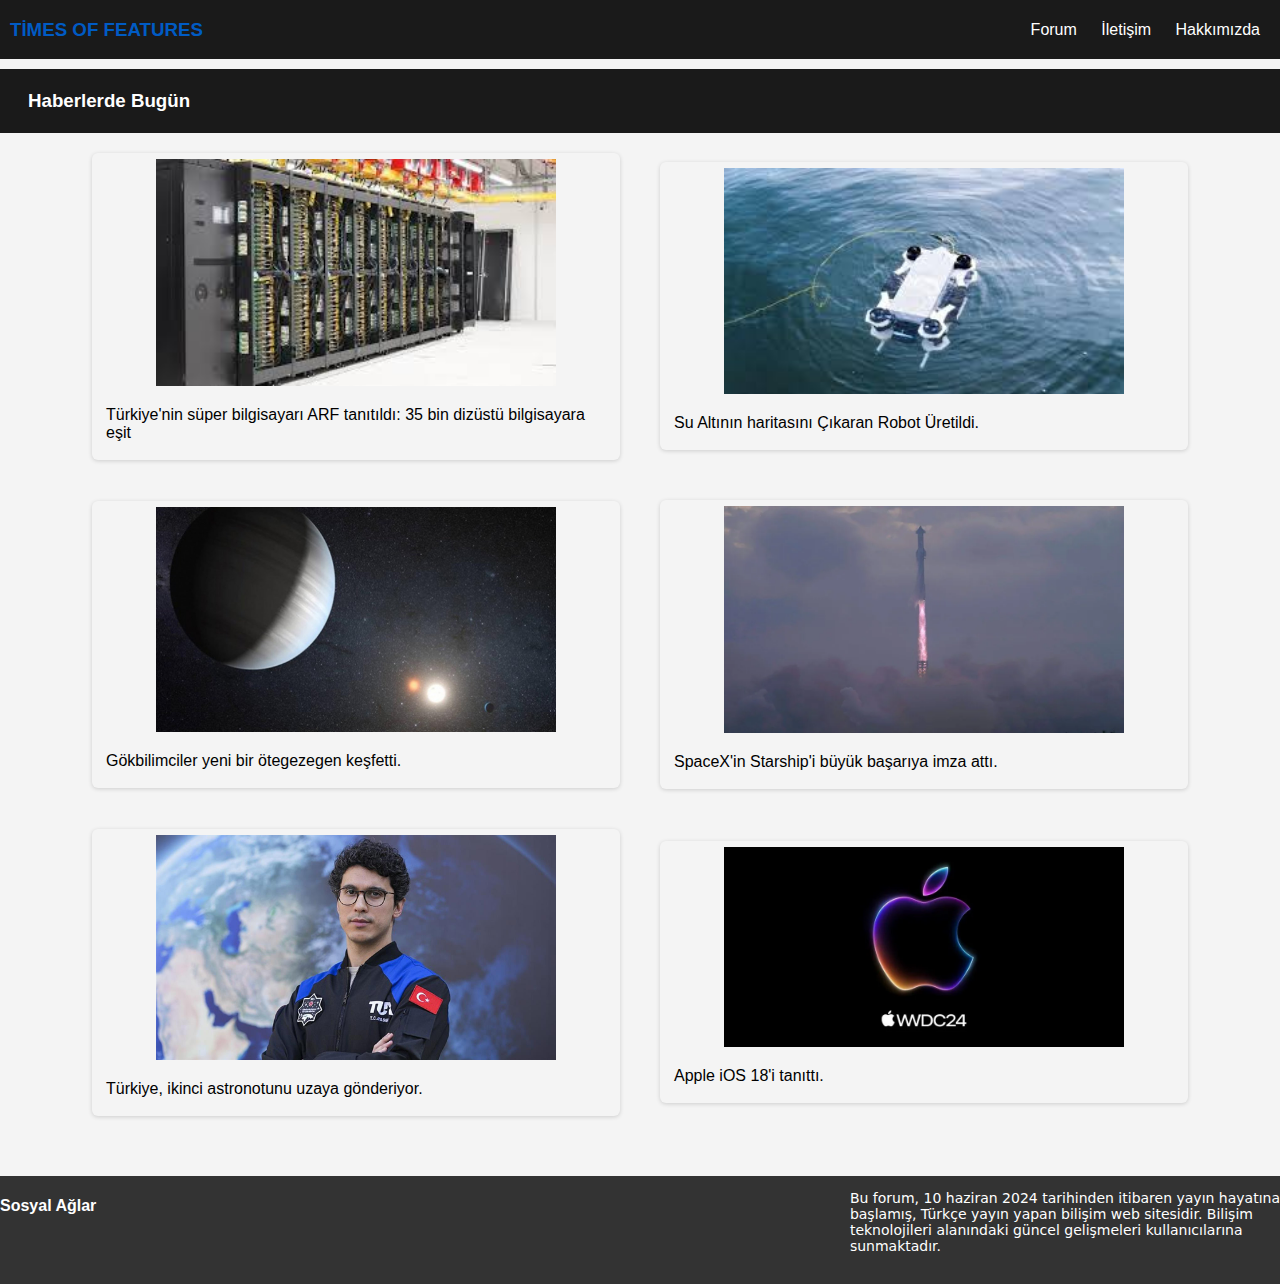
<file: index.html>
<!DOCTYPE html>
<html lang="tr">
  <head>
    <meta charset="UTF-8" />
    <meta name="viewport" content="width=device-width, initial-scale=1.0" />
    <title>Forum Sitesi</title>
    <!---GİRİŞ YAP KAYIT OL , SORU SOR KISMI , TEKNOLOJİ HABERLERİ FARKLI FARKLI Bİ SAYFADA NAVBARA Bİ EL ATILMALI , KURALLAR SAYFASI ,   -->
    <link
      rel="stylesheet"
      href="https://cdnjs.cloudflare.com/ajax/libs/font-awesome/6.5.2/css/all.min.css"
      integrity="sha512-SnH5WK+bZxgPHs44uWIX+LLJAJ9/2PkPKZ5QiAj6Ta86w+fsb2TkcmfRyVX3pBnMFcV7oQPJkl9QevSCWr3W6A=="
      crossorigin="anonymous"
      referrerpolicy="no-referrer"
    />
    <link rel="stylesheet" href="style.css" />
  </head>
  <body>
    <header>
      <nav>
        <a
          href="./index.html"
          style="
            color: rgb(0, 91, 196);
            text-decoration: none;
            margin-left: 10px;
          "
        >
          <h3>TİMES OF FEATURES</h3>
        </a>
        <ul style="margin-right: 10px">
          <li><a href="./forum.html">Forum</a></li>
          <li><a href="./iletisim.html">İletişim</a></li>
          <li><a href="./hakkimizda.html">Hakkımızda</a></li>
        </ul>
      </nav>
    </header>

    <div
      class="main"
      style="
        margin-bottom: 25px;
        flex-direction: row;
        flex-wrap: wrap;
        align-items: center;
        justify-content: center;
      "
    >
      <div class="cards-title" style="width: 100%">
        <i class="fa-solid fa-fire"></i>
        <h3>Haberlerde Bugün</h3>
      </div>
      <div class="card" style="width: 500px; margin: 20px">
        <img src="./media/f1.jpg" class="img" alt="" />
        <p style="width: 100%">
          Türkiye'nin süper bilgisayarı ARF tanıtıldı: 35 bin dizüstü
          bilgisayara eşit
        </p>
      </div>

      <div class="card" style="width: 500px; margin: 20px">
        <img src="./media/f2.jpg" class="img" alt="" />
        <p style="width: 100%">Su Altının haritasını Çıkaran Robot Üretildi.</p>
      </div>
      <div class="card" style="width: 500px; margin: 20px">
        <img src="./media/f3.jpg" class="img" alt="" />
        <p style="width: 100%">Gökbilimciler yeni bir ötegezegen keşfetti.</p>
      </div>
      <div class="card" style="width: 500px; margin: 20px">
        <img src="./media/f4.webp" class="img" alt="" />
        <p style="width: 100%">
          SpaceX'in Starship'i büyük başarıya imza attı.
        </p>
      </div>

      <div class="card" style="width: 500px; margin: 20px">
        <img src="./media/f5.jpg" class="img" alt="" />
        <p style="width: 100%">Türkiye, ikinci astronotunu uzaya gönderiyor.</p>
      </div>

      <div class="card" style="width: 500px; margin: 20px">
        <img src="./media/f6.webp" class="img" alt="" />
        <p style="width: 100%">Apple iOS 18'i tanıttı.</p>
      </div>
    </div>

    <div class="footbar" style="margin-top: 40px" id="footbar">
      <div>
        <h4>Sosyal Ağlar</h4>
        <div class="links">
          <a href="https://www.instagram.com/l.celill26/">
            <i class="fa-brands fa-instagram fa"></i>
          </a>
          <i class="fa-brands fa-x-twitter fa"></i>
          <a href="tel:+905457282757">
            <i class="fa-brands fa-whatsapp fa"></i>
          </a>
          <a href="mailto:omerceliletgin1@gmail.com">
            <i class="fa-regular fa-envelope fa"></i>
          </a>
        </div>
      </div>
      <div>
        <pre
          style="
            font-family: system-ui, -apple-system, BlinkMacSystemFont,
              'Segoe UI', Roboto, Oxygen, Ubuntu, Cantarell, 'Open Sans',
              'Helvetica Neue', sans-serif;
            font-size: 14px;
          "
        >
          Bu forum, 10 haziran 2024 tarihinden itibaren yayın hayatına
          başlamış, Türkçe yayın yapan bilişim web sitesidir. Bilişim
          teknolojileri alanındaki güncel gelişmeleri kullanıcılarına
          sunmaktadır.
        </pre>
      </div>
    </div>
  </body>
</html>
</file>
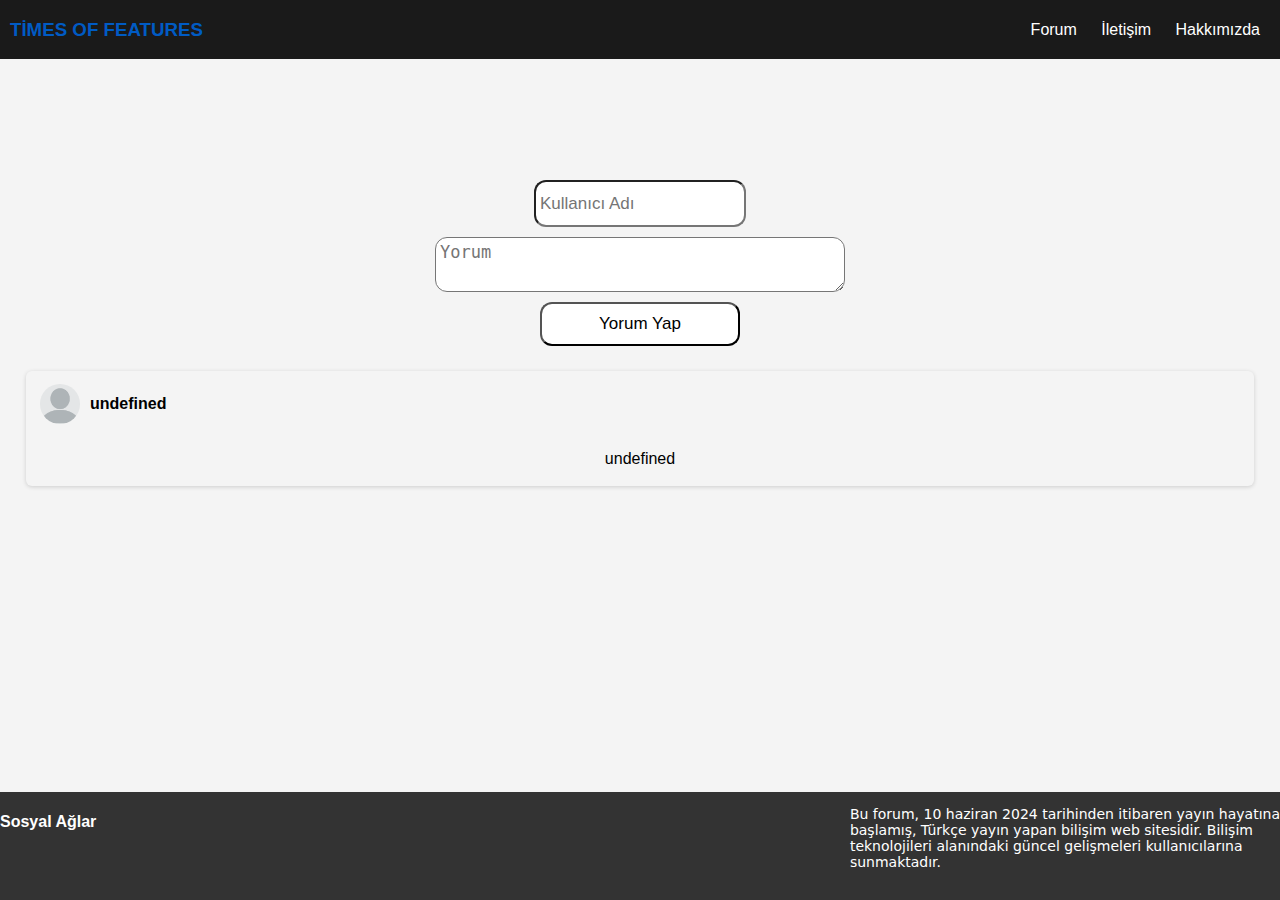
<file: detay.html>
<!DOCTYPE html>
<html lang="tr">
  <head>
    <meta charset="UTF-8" />
    <meta name="viewport" content="width=device-width, initial-scale=1.0" />
    <title>Forum Sitesi</title>
    <link
      rel="stylesheet"
      href="https://cdnjs.cloudflare.com/ajax/libs/font-awesome/6.5.2/css/all.min.css"
      integrity="sha512-SnH5WK+bZxgPHs44uWIX+LLJAJ9/2PkPKZ5QiAj6Ta86w+fsb2TkcmfRyVX3pBnMFcV7oQPJkl9QevSCWr3W6A=="
      crossorigin="anonymous"
      referrerpolicy="no-referrer"
    />
    <link rel="stylesheet" href="style.css" />
  </head>
  <body>
    <div class="all-div">
      <header>
        <nav>
          <a
            href="./index.html"
            style="
              color: rgb(0, 91, 196);
              text-decoration: none;
              margin-left: 10px;
            "
          >
            <h3>TİMES OF FEATURES</h3>
          </a>
          <ul style="margin-right: 10px">
            <li><a href="./forum.html">Forum</a></li>
            <li><a href="./iletisim.html">İletişim</a></li>
            <li><a href="./hakkimizda.html">Hakkımızda</a></li>
          </ul>
        </nav>
      </header>
      <div class="main" style="margin-bottom: 200px">
        <div class="card-s">
          <input
            type="text"
            style="border-radius: 12px; padding: 4px; font-size: 17px"
            placeholder="Kullanıcı Adı"
            id="isim"
          />

          <textarea
            placeholder="Yorum"
            style="border-radius: 12px; padding: 4px; font-size: 17px"
            id="aciklama"
          ></textarea>
          <button
            onclick="soruEkle()"
            style="border-radius: 12px; padding: 10px 4px; font-size: 17px"
            class="btnEkle"
          >
            Yorum Yap
          </button>
        </div>
        <div class="card">
          <div class="cards-top">
            <img src="./blank-profile-picture.png" alt="pp" />
            <h4 class="isim"></h4>
          </div>
          <p class="icerik"></p>
        </div>
      </div>

      <div class="footbar" id="footbar">
        <div>
          <h4>Sosyal Ağlar</h4>
          <div class="links">
            <a href="https://www.instagram.com/l.celill26/">
              <i class="fa-brands fa-instagram fa"></i>
            </a>
            <i class="fa-brands fa-x-twitter fa"></i>
            <a href="tel:+905457282757">
              <i class="fa-brands fa-whatsapp fa"></i>
            </a>
            <a href="mailto:omerceliletgin1@gmail.com">
              <i class="fa-regular fa-envelope fa"></i>
            </a>
          </div>
        </div>
        <div>
          <pre
            style="
              font-family: system-ui, -apple-system, BlinkMacSystemFont,
                'Segoe UI', Roboto, Oxygen, Ubuntu, Cantarell, 'Open Sans',
                'Helvetica Neue', sans-serif;
              font-size: 14px;
            "
          >
            Bu forum, 10 haziran 2024 tarihinden itibaren yayın hayatına
            başlamış, Türkçe yayın yapan bilişim web sitesidir. Bilişim
            teknolojileri alanındaki güncel gelişmeleri kullanıcılarına
            sunmaktadır.
          </pre>
        </div>
      </div>
    </div>
    <script>
      var isimTxt = document.getElementById("isim");
      var aciklamaTxt = document.getElementById("aciklama");
      const soruEkle = () => {
        /*
        <div class="card">
        <div class="cards-top">
          <img src="./blank-profile-picture.png" alt="pp" />
          <h4>Celil</h4>
        </div>
        <p>HP Victus Serisi Tutulur mu?</p>
      </div>*/
        var card = document.createElement("div");
        var cardsTop = document.createElement("div");
        var img = document.createElement("img");
        var h4 = document.createElement("h4");
        var p = document.createElement("p");
        card.classList.add("card");
        cardsTop.classList.add("cards-top");
        img.src = "./blank-profile-picture.png";
        h4.innerHTML = isimTxt.value;
        p.innerHTML = aciklamaTxt.value;
        var main = document.querySelector(".main");

        cardsTop.appendChild(img);
        cardsTop.appendChild(h4);

        card.appendChild(cardsTop);
        card.appendChild(p);
        main.appendChild(card);
      };

      // script.js
      // URL parametrelerini yakalayan fonksiyon
      function getQueryParams() {
        let params = {};
        let queryString = window.location.search.substring(1);
        let queries = queryString.split("&");
        for (let i = 0; i < queries.length; i++) {
          let pair = queries[i].split("=");
          params[decodeURIComponent(pair[0])] = decodeURIComponent(pair[1]);
        }
        return params;
      }

      // Sayfa yüklendiğinde URL parametrelerini yakala ve paragrafa yazdır
      window.onload = function () {
        let params = getQueryParams();

        // Yakalanan parametreleri kontrol et ve paragrafa yazdır
        if (Object.keys(params).length > 0) {
          var isim = document.querySelector(".isim");
          isim.innerHTML = params.isim;
          var icerik = document.querySelector(".icerik");
          icerik.innerHTML = params.icerik;
        } else {
          output.textContent = "Herhangi bir URL parametresi bulunamadı.";
        }
      };
    </script>
  </body>
</html>
</file>
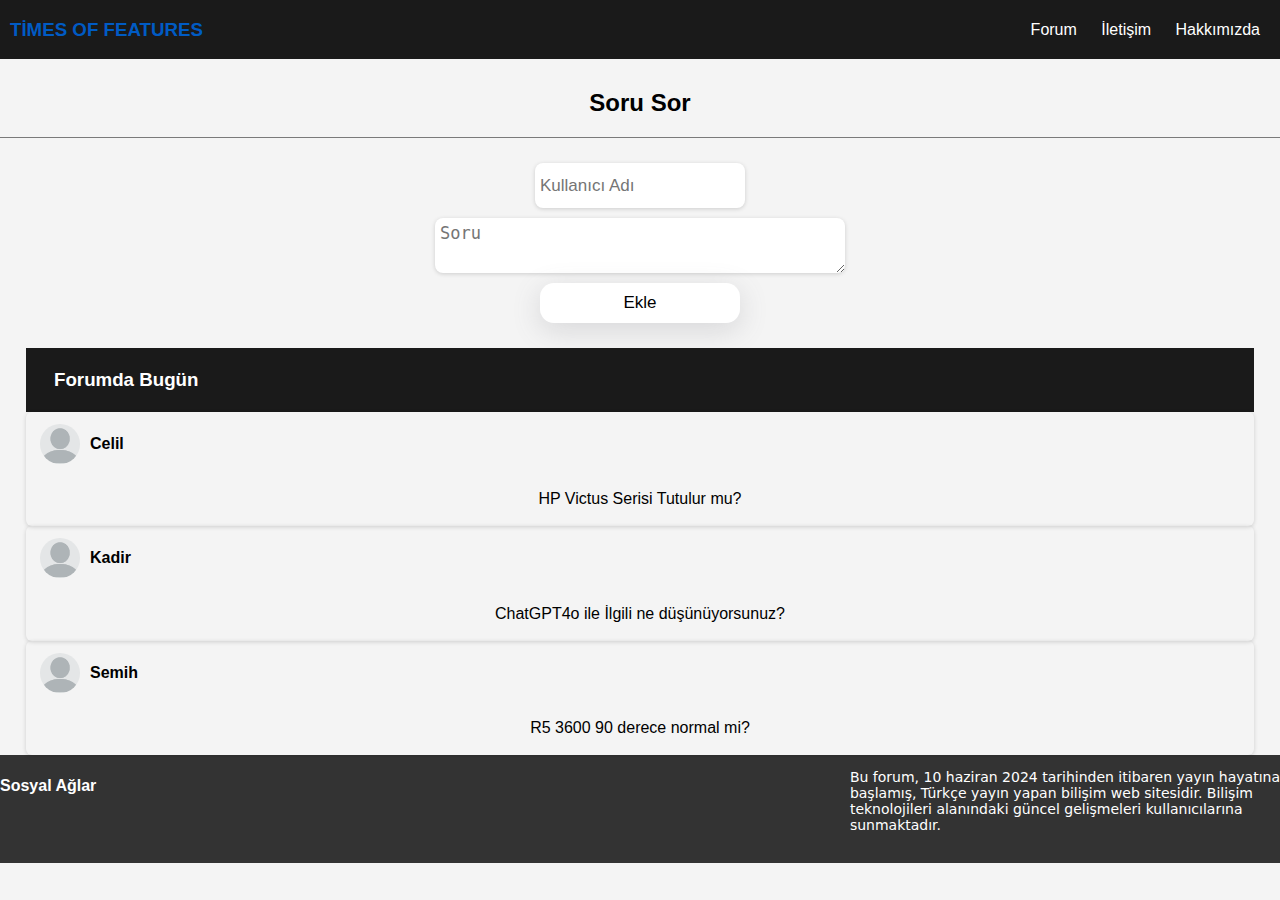
<file: forum.html>
<!DOCTYPE html>
<html lang="tr">
  <head>
    <meta charset="UTF-8" />
    <meta name="viewport" content="width=device-width, initial-scale=1.0" />
    <title>Forum Sitesi</title>
    <!---GİRİŞ YAP KAYIT OL , SORU SOR KISMI , TEKNOLOJİ HABERLERİ FARKLI FARKLI Bİ SAYFADA NAVBARA Bİ EL ATILMALI , KURALLAR SAYFASI ,   -->
    <link
      rel="stylesheet"
      href="https://cdnjs.cloudflare.com/ajax/libs/font-awesome/6.5.2/css/all.min.css"
      integrity="sha512-SnH5WK+bZxgPHs44uWIX+LLJAJ9/2PkPKZ5QiAj6Ta86w+fsb2TkcmfRyVX3pBnMFcV7oQPJkl9QevSCWr3W6A=="
      crossorigin="anonymous"
      referrerpolicy="no-referrer"
    />
    <link rel="stylesheet" href="./style.css" />
  </head>
  <body>
    <header>
      <nav>
        <a
          href="./index.html"
          style="
            color: rgb(0, 91, 196);
            text-decoration: none;
            margin-left: 10px;
          "
        >
          <h3>TİMES OF FEATURES</h3>
        </a>
        <ul style="margin-right: 10px">
          <li><a href="./forum.html">Forum</a></li>
          <li><a href="./iletisim.html">İletişim</a></li>
          <li><a href="./hakkimizda.html">Hakkımızda</a></li>
        </ul>
      </nav>
    </header>

    <div class="main">
      <h2>Soru Sor</h2>
      <div
        style="
          width: 100%;
          height: 1px;
          background-color: #7a7a7a;
          margin-bottom: 20px;
        "
      ></div>
      <div class="card-s">
        <input
          type="text"
          placeholder="Kullanıcı Adı"
          style="
            border-radius: 8px;
            border: 0px;
            box-shadow: rgba(0, 0, 0, 0.16) 0px 1px 4px;
            font-size: 17px;
            padding: 5px;
          "
          id="isim"
        />

        <textarea
          placeholder="Soru"
          style="
            border-radius: 8px;
            border: 0px;
            box-shadow: rgba(0, 0, 0, 0.16) 0px 1px 4px;
            font-size: 17px;
            padding: 5px;
          "
          id="aciklama"
        ></textarea>
        <button
          onclick="soruEkle()"
          style="
            border-radius: 14px;
            border: 0px;
            outline: none;
            box-shadow: rgba(100, 100, 111, 0.2) 0px 7px 29px 0px;
            font-size: 17px;
            cursor: pointer;
            padding: 10px;
          "
          class="btnEkle"
        >
          Ekle
        </button>
      </div>
      <div class="cards-title">
        <i class="fa-solid fa-fire"></i>
        <h3>Forumda Bugün</h3>
      </div>

      <div class="card">
        <div class="cards-top">
          <img src="./blank-profile-picture.png" alt="pp" />
          <h4>Celil</h4>
        </div>
        <p>HP Victus Serisi Tutulur mu?</p>
      </div>
      <div class="card">
        <div class="cards-top">
          <img src="./blank-profile-picture.png" alt="pp" />
          <h4>Kadir</h4>
        </div>
        <p>ChatGPT4o ile İlgili ne düşünüyorsunuz?</p>
      </div>
      <div class="card">
        <div class="cards-top">
          <img src="./blank-profile-picture.png" alt="pp" />
          <h4>Semih</h4>
        </div>
        <p>R5 3600 90 derece normal mi?</p>
      </div>
    </div>

    <div class="footbar" id="footbar">
      <div>
        <h4>Sosyal Ağlar</h4>
        <div class="links">
          <a href="https://www.instagram.com/l.celill26/">
            <i class="fa-brands fa-instagram fa"></i>
          </a>
          <i class="fa-brands fa-x-twitter fa"></i>
          <a href="tel:+905457282757">
            <i class="fa-brands fa-whatsapp fa"></i>
          </a>
          <a href="mailto:omerceliletgin1@gmail.com">
            <i class="fa-regular fa-envelope fa"></i>
          </a>
        </div>
      </div>
      <div>
        <pre
          style="
            font-family: system-ui, -apple-system, BlinkMacSystemFont,
              'Segoe UI', Roboto, Oxygen, Ubuntu, Cantarell, 'Open Sans',
              'Helvetica Neue', sans-serif;
            font-size: 14px;
          "
        >
          Bu forum, 10 haziran 2024 tarihinden itibaren yayın hayatına
          başlamış, Türkçe yayın yapan bilişim web sitesidir. Bilişim
          teknolojileri alanındaki güncel gelişmeleri kullanıcılarına
          sunmaktadır.
        </pre>
      </div>
    </div>

    <script>
      var isimTxt = document.getElementById("isim");
      var aciklamaTxt = document.getElementById("aciklama");
      const soruEkle = () => {
        var card = document.createElement("div");
        var cardsTop = document.createElement("div");
        var img = document.createElement("img");
        var h4 = document.createElement("h4");
        var p = document.createElement("p");
        card.classList.add("card");
        cardsTop.classList.add("cards-top");
        img.src = "./blank-profile-picture.png";
        h4.innerHTML = isimTxt.value;
        p.innerHTML = aciklamaTxt.value;
        var main = document.querySelector(".main");

        cardsTop.appendChild(img);
        cardsTop.appendChild(h4);

        card.appendChild(cardsTop);
        card.appendChild(p);
        main.appendChild(card);
      };

      var soru = document.querySelectorAll(".card");
      setInterval(() => {
        soru = document.querySelectorAll(".card");

        soru.forEach((x) => {
          x.addEventListener("click", () => {
            var isim = x.children[0].children[1].innerHTML;
            var icerik = x.children[1].innerHTML;
            window.location.href = `detay.html?&isim=${encodeURIComponent(
              isim
            )}&icerik=${encodeURIComponent(icerik)}`;
          });
        });
      }, 500);
    </script>
  </body>
</html>
</file>
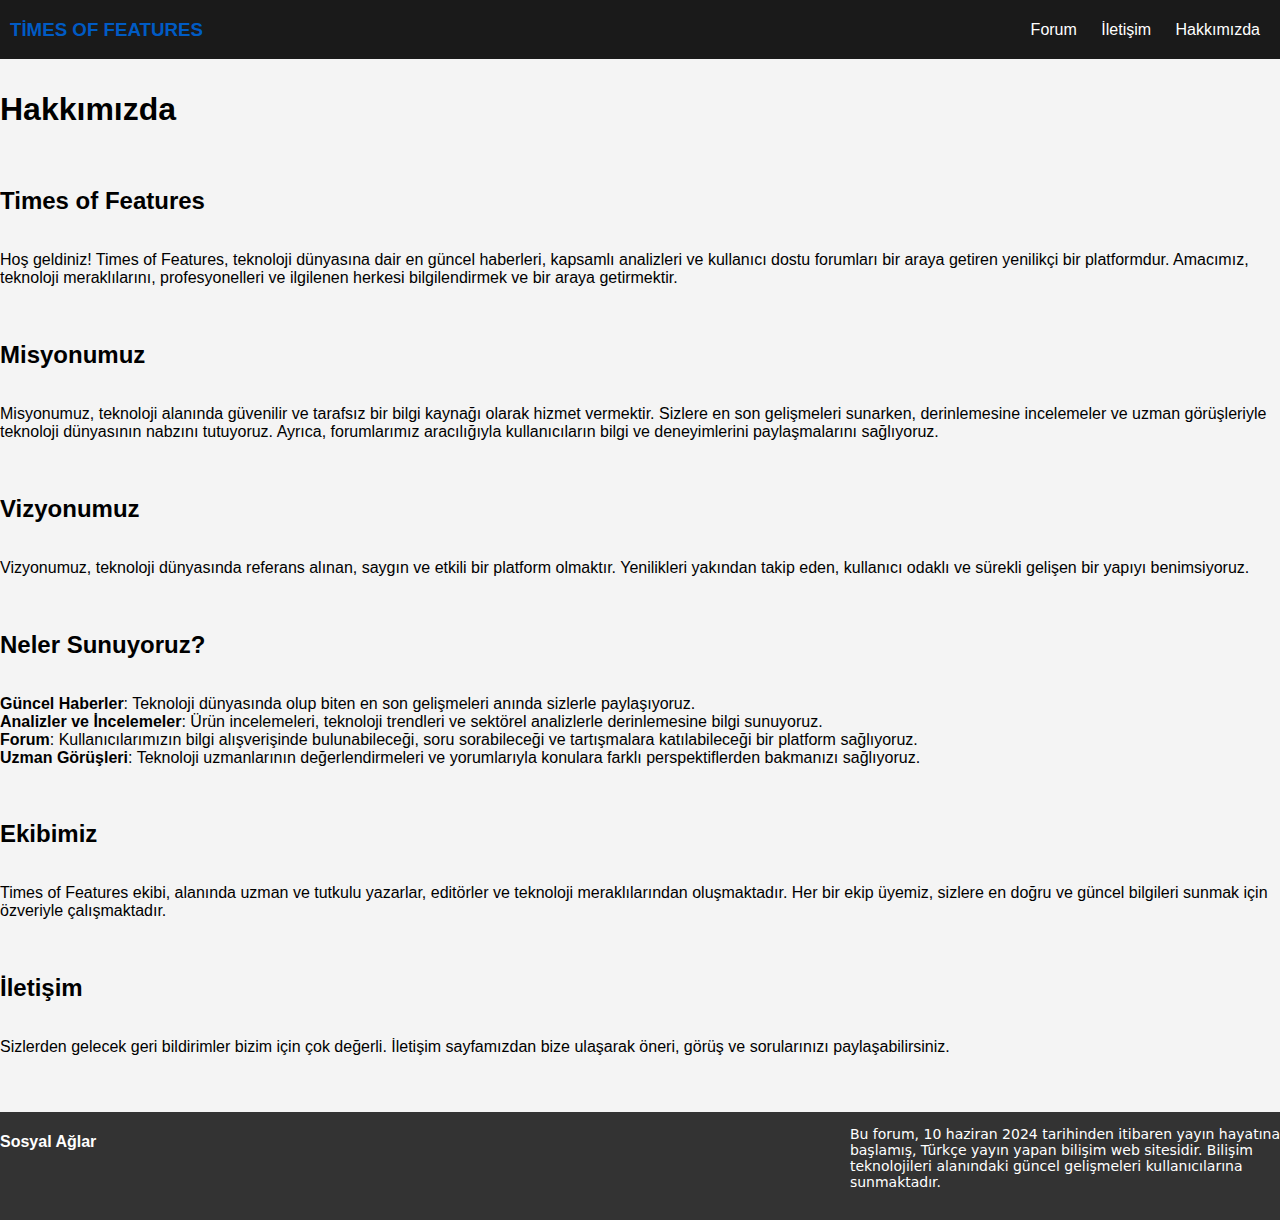
<file: hakkimizda.html>
<!DOCTYPE html>
<html lang="tr">
  <head>
    <meta charset="UTF-8" />
    <meta name="viewport" content="width=device-width, initial-scale=1.0" />
    <title>Forum Sitesi</title>
    <!---GİRİŞ YAP KAYIT OL , SORU SOR KISMI , TEKNOLOJİ HABERLERİ FARKLI FARKLI Bİ SAYFADA NAVBARA Bİ EL ATILMALI , KURALLAR SAYFASI ,   -->
    <link
      rel="stylesheet"
      href="https://cdnjs.cloudflare.com/ajax/libs/font-awesome/6.5.2/css/all.min.css"
      integrity="sha512-SnH5WK+bZxgPHs44uWIX+LLJAJ9/2PkPKZ5QiAj6Ta86w+fsb2TkcmfRyVX3pBnMFcV7oQPJkl9QevSCWr3W6A=="
      crossorigin="anonymous"
      referrerpolicy="no-referrer"
    />
    <link rel="stylesheet" href="style.css" />
  </head>
  <body>
    <header>
      <nav>
        <a
          href="./index.html"
          style="
            color: rgb(0, 91, 196);
            text-decoration: none;
            margin-left: 10px;
          "
        >
          <h3>TİMES OF FEATURES</h3>
        </a>
        <ul style="margin-right: 10px">
          <li><a href="./forum.html">Forum</a></li>
          <li><a href="./iletisim.html">İletişim</a></li>
          <li><a href="./hakkimizda.html">Hakkımızda</a></li>
        </ul>
      </nav>
    </header>

    <div
      class="main"
      style="display: flex; flex-direction: column; align-items: flex-start"
    >
      <h1>Hakkımızda</h1>
      <br />

      <h2>Times of Features</h2>
      <p>
        Hoş geldiniz! Times of Features, teknoloji dünyasına dair en güncel
        haberleri, kapsamlı analizleri ve kullanıcı dostu forumları bir araya
        getiren yenilikçi bir platformdur. Amacımız, teknoloji meraklılarını,
        profesyonelleri ve ilgilenen herkesi bilgilendirmek ve bir araya
        getirmektir.
      </p>

      <br />
      <h2>Misyonumuz</h2>
      <p>
        Misyonumuz, teknoloji alanında güvenilir ve tarafsız bir bilgi kaynağı
        olarak hizmet vermektir. Sizlere en son gelişmeleri sunarken,
        derinlemesine incelemeler ve uzman görüşleriyle teknoloji dünyasının
        nabzını tutuyoruz. Ayrıca, forumlarımız aracılığıyla kullanıcıların
        bilgi ve deneyimlerini paylaşmalarını sağlıyoruz.
      </p>
      <br />
      <h2>Vizyonumuz</h2>
      <p>
        Vizyonumuz, teknoloji dünyasında referans alınan, saygın ve etkili bir
        platform olmaktır. Yenilikleri yakından takip eden, kullanıcı odaklı ve
        sürekli gelişen bir yapıyı benimsiyoruz.
      </p>
      <br />
      <h2>Neler Sunuyoruz?</h2>
      <p>
        <strong>Güncel Haberler</strong>: Teknoloji dünyasında olup biten en son
        gelişmeleri anında sizlerle paylaşıyoruz. <br />
        <strong>Analizler ve İncelemeler</strong>: Ürün incelemeleri, teknoloji
        trendleri ve sektörel analizlerle derinlemesine bilgi sunuyoruz. <br />
        <strong>Forum</strong>: Kullanıcılarımızın bilgi alışverişinde
        bulunabileceği, soru sorabileceği ve tartışmalara katılabileceği bir
        platform sağlıyoruz. <br />
        <strong>Uzman Görüşleri</strong>: Teknoloji uzmanlarının
        değerlendirmeleri ve yorumlarıyla konulara farklı perspektiflerden
        bakmanızı sağlıyoruz.
      </p>
      <br />
      <h2>Ekibimiz</h2>
      <p>
        Times of Features ekibi, alanında uzman ve tutkulu yazarlar, editörler
        ve teknoloji meraklılarından oluşmaktadır. Her bir ekip üyemiz, sizlere
        en doğru ve güncel bilgileri sunmak için özveriyle çalışmaktadır.
      </p>
      <br />
      <h2>İletişim</h2>
      <p>
        Sizlerden gelecek geri bildirimler bizim için çok değerli. İletişim
        sayfamızdan bize ulaşarak öneri, görüş ve sorularınızı
        paylaşabilirsiniz.
      </p>
    </div>

    <div class="footbar" style="margin-top: 40px" id="footbar">
      <div>
        <h4>Sosyal Ağlar</h4>
        <div class="links">
          <a href="https://www.instagram.com/l.celill26/">
            <i class="fa-brands fa-instagram fa"></i>
          </a>
          <i class="fa-brands fa-x-twitter fa"></i>
          <a href="tel:+905457282757">
            <i class="fa-brands fa-whatsapp fa"></i>
          </a>
          <a href="mailto:omerceliletgin1@gmail.com">
            <i class="fa-regular fa-envelope fa"></i>
          </a>
        </div>
      </div>
      <div>
        <pre
          style="
            font-family: system-ui, -apple-system, BlinkMacSystemFont,
              'Segoe UI', Roboto, Oxygen, Ubuntu, Cantarell, 'Open Sans',
              'Helvetica Neue', sans-serif;
            font-size: 14px;
          "
        >
          Bu forum, 10 haziran 2024 tarihinden itibaren yayın hayatına
          başlamış, Türkçe yayın yapan bilişim web sitesidir. Bilişim
          teknolojileri alanındaki güncel gelişmeleri kullanıcılarına
          sunmaktadır.
        </pre>
      </div>
    </div>
  </body>
</html>
</file>
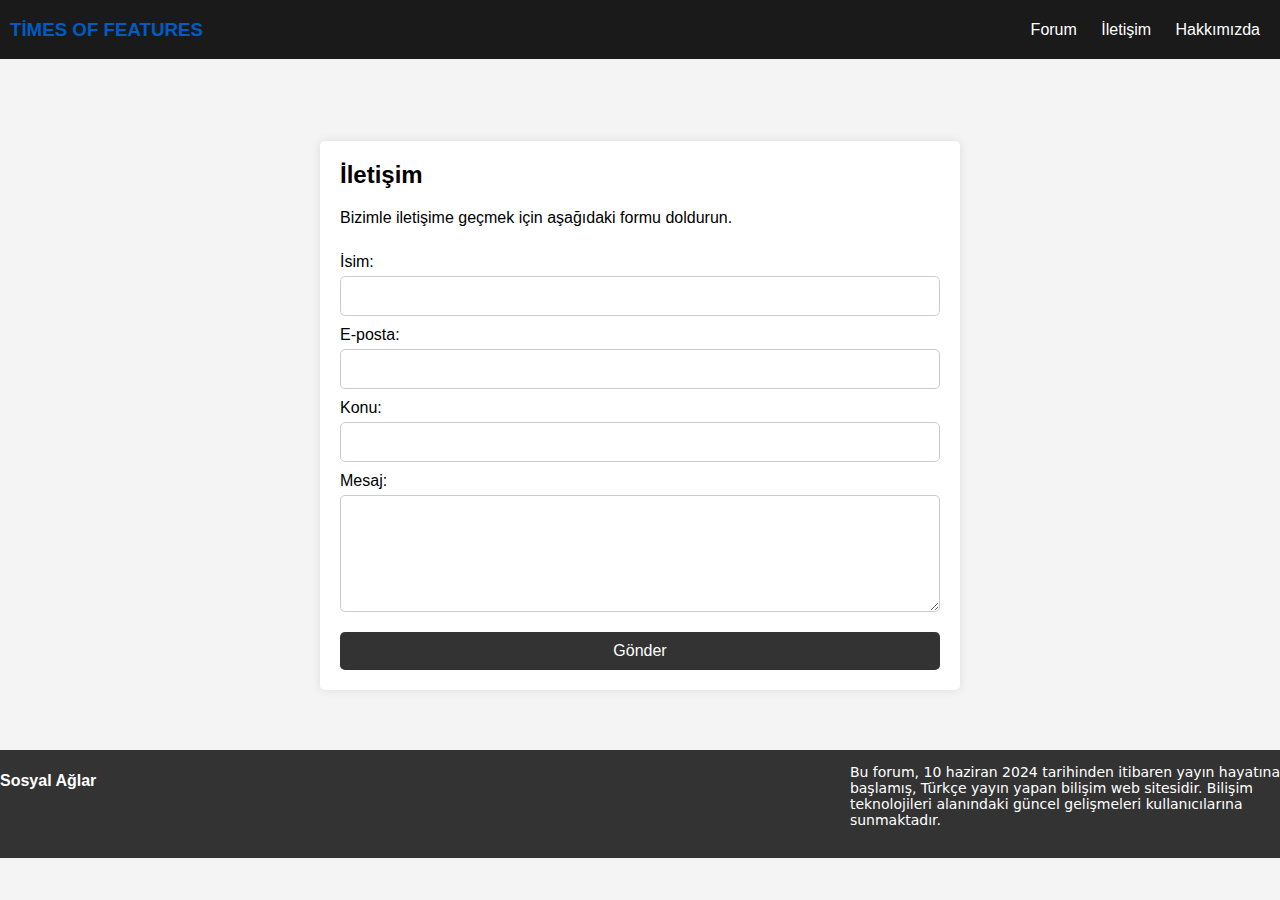
<file: iletisim.html>
<!DOCTYPE html>
<html lang="tr">
  <head>
    <meta charset="UTF-8" />
    <meta name="viewport" content="width=device-width, initial-scale=1.0" />
    <title>Forum Sitesi</title>
    <!---GİRİŞ YAP KAYIT OL , SORU SOR KISMI , TEKNOLOJİ HABERLERİ FARKLI FARKLI Bİ SAYFADA NAVBARA Bİ EL ATILMALI , KURALLAR SAYFASI ,   -->
    <link
      rel="stylesheet"
      href="https://cdnjs.cloudflare.com/ajax/libs/font-awesome/6.5.2/css/all.min.css"
      integrity="sha512-SnH5WK+bZxgPHs44uWIX+LLJAJ9/2PkPKZ5QiAj6Ta86w+fsb2TkcmfRyVX3pBnMFcV7oQPJkl9QevSCWr3W6A=="
      crossorigin="anonymous"
      referrerpolicy="no-referrer"
    />
    <style>
      main {
        padding: 20px;
      }

      .contact-section {
        max-width: 600px;
        margin: 0 auto;
        background-color: #fff;
        padding: 20px;
        border-radius: 5px;
        box-shadow: 0 0 10px rgba(0, 0, 0, 0.1);
      }

      .contact-section h2 {
        margin-top: 0;
      }

      .contact-section form {
        display: flex;
        flex-direction: column;
      }

      .contact-section form label {
        margin-top: 10px;
      }

      .contact-section form input,
      .contact-section form textarea {
        padding: 10px;
        margin-top: 5px;
        border: 1px solid #ccc;
        border-radius: 5px;
        font-size: 16px;
      }

      .contact-section form button {
        margin-top: 20px;
        padding: 10px;
        border: none;
        border-radius: 5px;
        background-color: #333;
        color: #fff;
        font-size: 16px;
        cursor: pointer;
      }

      .contact-section form button:hover {
        background-color: #555;
      }
    </style>
    <link rel="stylesheet" href="style.css" />
  </head>
  <body>
    <header>
      <nav>
        <a
          href="./index.html"
          style="
            color: rgb(0, 91, 196);
            text-decoration: none;
            margin-left: 10px;
          "
        >
          <h3>TİMES OF FEATURES</h3>
        </a>
        <ul style="margin-right: 10px">
          <li><a href="./forum.html">Forum</a></li>
          <li><a href="./iletisim.html">İletişim</a></li>
          <li><a href="./hakkimizda.html">Hakkımızda</a></li>
        </ul>
      </nav>
    </header>

    <main>
      <div
        class="links"
        style="width: 100%; display: flex; justify-content: center"
      >
        <a href="https://www.instagram.com/l.celill26/">
          <i style="font-size: 30px" class="fa-brands fa-instagram fa"></i>
        </a>
        <i style="font-size: 30px" class="fa-brands fa-x-twitter fa"></i>
        <a href="tel:+905457282757">
          <i style="font-size: 30px" class="fa-brands fa-whatsapp fa"></i>
        </a>
        <a href="mailto:omerceliletgin1@gmail.com">
          <i style="font-size: 30px" class="fa-regular fa-envelope fa"></i>
        </a>
      </div>
      <br />
      <section class="contact-section">
        <h2>İletişim</h2>
        <p>Bizimle iletişime geçmek için aşağıdaki formu doldurun.</p>
        <form action="#" method="post">
          <label for="name">İsim:</label>
          <input type="text" id="name" name="name" required />

          <label for="email">E-posta:</label>
          <input type="email" id="email" name="email" required />

          <label for="subject">Konu:</label>
          <input type="text" id="subject" name="subject" required />

          <label for="message">Mesaj:</label>
          <textarea id="message" name="message" rows="5" required></textarea>

          <button type="submit">Gönder</button>
        </form>
      </section>
    </main>

    <div class="footbar" style="margin-top: 40px" id="footbar">
      <div>
        <h4>Sosyal Ağlar</h4>
        <div class="links">
          <a href="https://www.instagram.com/l.celill26/">
            <i class="fa-brands fa-instagram fa"></i>
          </a>
          <i class="fa-brands fa-x-twitter fa"></i>
          <a href="tel:+905457282757">
            <i class="fa-brands fa-whatsapp fa"></i>
          </a>
          <a href="mailto:omerceliletgin1@gmail.com">
            <i class="fa-regular fa-envelope fa"></i>
          </a>
        </div>
      </div>
      <div>
        <pre
          style="
            font-family: system-ui, -apple-system, BlinkMacSystemFont,
              'Segoe UI', Roboto, Oxygen, Ubuntu, Cantarell, 'Open Sans',
              'Helvetica Neue', sans-serif;
            font-size: 14px;
          "
        >
          Bu forum, 10 haziran 2024 tarihinden itibaren yayın hayatına
          başlamış, Türkçe yayın yapan bilişim web sitesidir. Bilişim
          teknolojileri alanındaki güncel gelişmeleri kullanıcılarına
          sunmaktadır.
        </pre>
      </div>
    </div>
  </body>
</html>
</file>
<file: style.css>
body {
  font-family: Arial, sans-serif;
  margin: 0px;
  padding: 0px;
  box-sizing: border-box;
  background-color: #f4f4f4;
}
.logo {
  display: flex;
  width: 64%;
  align-items: center;
  justify-content: space-between;
}
.logo img {
  width: 100px;
  margin-right: 10px;
  padding: 10px;
}
nav {
  width: 100%;
  display: flex;
  justify-content: space-between;
  align-items: center;
  background-color: #1a1a1a;
  margin-bottom: 10px;
}
nav ul {
  list-style-type: none;
  padding: 0;
  margin: 0;
}

nav ul li {
  display: inline;
  margin: 0 10px;
}

nav ul li a {
  color: white;
  text-decoration: none;
}

.main {
  width: 100%;

  display: flex;
  flex-direction: column;
  align-items: center;
}
.cards-title {
  width: 1200px;
  padding: 2px 14px;
  background-color: #1a1a1a;
  color: white;
  display: flex;
  align-items: center;
}
.fa-fire {
  margin-right: 14px;
  font-size: 22px;
}
.card {
  width: 1200px;
  box-shadow: rgba(0, 0, 0, 0.16) 0px 1px 4px;
  padding: 2px 14px;
  border-radius: 6px;
  display: flex;
  flex-direction: column;
  align-items: center;
}
.cards-top {
  display: flex;
  width: 100%;
  align-items: center;
}
.card .cards-top img {
  width: 40px;
  height: 40px;
  border-radius: 100%;
  margin-right: 10px;
}
.card-s {
  display: flex;
  flex-direction: column;
  width: 82%;
  align-items: center;
  justify-content: center;
  margin-bottom: 20px;
}
.img {
  width: 400px;
  margin: 4px;
}
#isim {
  width: 200px;
  margin: 5px;
  height: 35px;
}
#aciklama {
  width: 400px;
  height: 45px;
  margin: 5px;
}
.card-s button {
  width: 200px;
  margin: 5px;
  padding: 5px;
  background-color: white;
}
@media (max-width: 1200px) {
  .card {
    width: 100%;
  }
  .cards-title {
    width: 100%;
  }
}
.footbar {
  width: 100%;
  background-color: #333;
  color: white;

  display: flex;
  justify-content: space-between;
}
.links {
  display: flex;
}
.footbar div a {
  color: white;
}
.fa {
  font-size: 20px;
  margin: 12px;
}
.all-div {
  display: flex;
  flex-direction: column;
  min-height: 100vh;
  justify-content: space-between;
}
</file>
